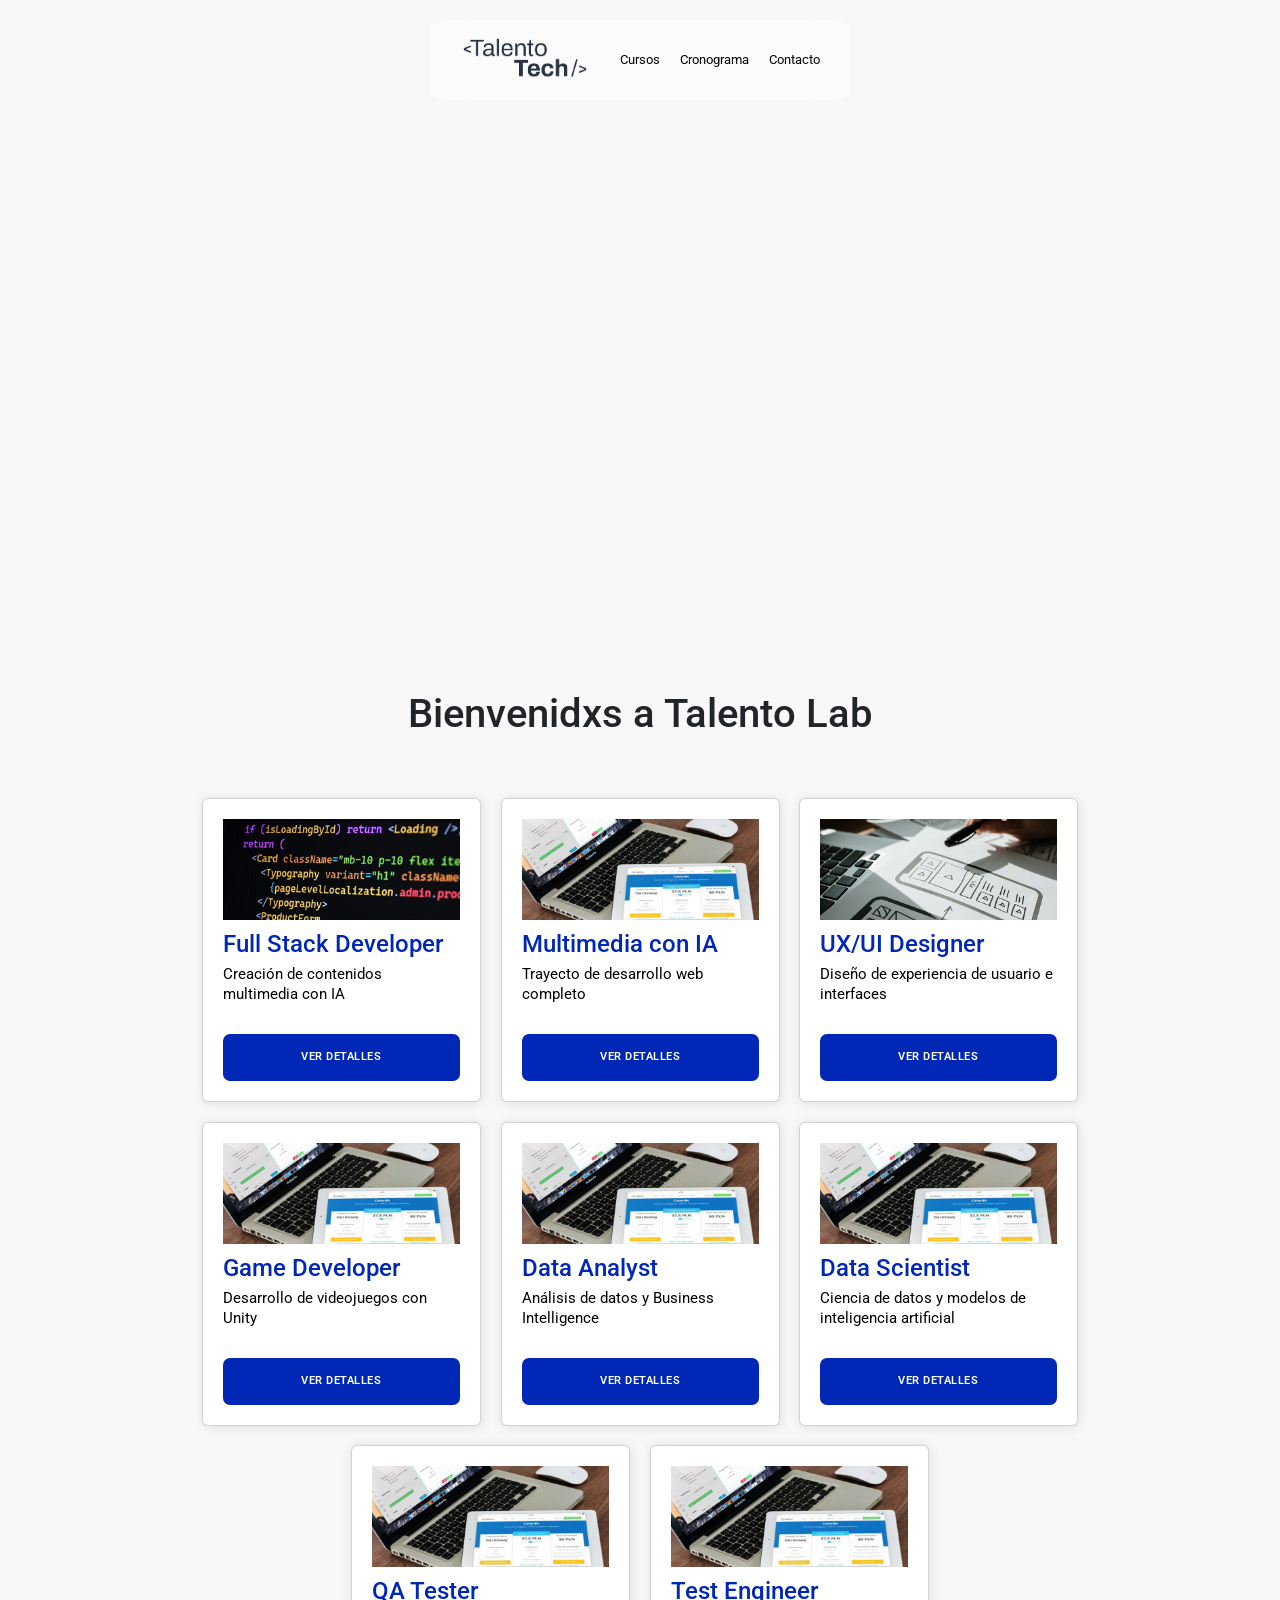
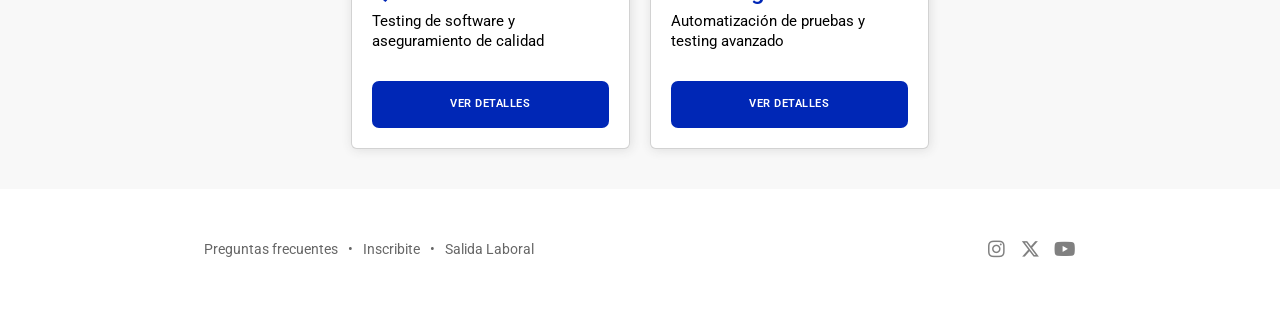
<file: index.html>
<!DOCTYPE html>
<html lang="en">
<head>
    <meta charset="UTF-8">
    <meta name="viewport" content="width=device-width, initial-scale=1.0">
    <title>Talento Tech - Homepage</title>
    
    <!-- Favicon -->
    <link rel="shortcut icon" href="favicon.ico" type="image/x-icon">
    <link rel="icon" type="image/svg+xml" href="favicon.svg">
    <link rel="apple-touch-icon" href="apple-touch-icon.png">
    
    <!-- FONTS -->
    <link rel="preconnect" href="https://fonts.googleapis.com">
    <link rel="preconnect" href="https://fonts.gstatic.com" crossorigin>
    <link rel="stylesheet" href="https://fonts.googleapis.com/css2?family=Roboto:ital,wght@0,100..900;1,100..900&display=swap">
    
    <!-- FONT AWSOME -->
    <link rel="stylesheet" type="text/css" href="css/font-awesome.css">

    <!-- Bootstrap 5 -->
    <link href="https://cdn.jsdelivr.net/npm/bootstrap@5.3.8/dist/css/bootstrap.min.css" rel="stylesheet"
    integrity="sha384-sRIl4kxILFvY47J16cr9ZwB07vP4J8+LH7qKQnuqkuIAvNWLzeN8tE5YBujZqJLB" crossorigin="anonymous">

    <link rel="stylesheet" href="https://cdn.jsdelivr.net/npm/bootstrap-icons@1.10.3/font/bootstrap-icons.css">
    
    <!-- CSS del proyecto -->
    <link rel="stylesheet" type="text/css" href="css/styles.css">
</head>

<body>
    <header class="header">
      <a href="./index.html"><img class="logo" src="images/logo.png" alt="Talento Tech" /></a>
        <button id="abrir" class="abrir-menu"><i class="bi bi-list"></i></button>
        <nav class="nav" id="nav">
            <button class="cerrar-menu" id="cerrar"><i class="bi bi-x"></i></button>
            <ul>
                <li><a href="./cursos.html">Cursos</a></li>
                <li><a href="./cronograma.html">Cronograma</a></li>
                <li><a href="./contacto.html">Contacto</a></li>
            </ul>
        </nav>
    </header>
    
    <main>
    <video width="100%" muted autoplay loop>
    <source src="videos/talento-tech-office.mp4" type="video/mp4">
    <track src="videos/subtitulos.vtt" kind="subtitles" srclang="es" label="Español">
    </video>



    <h1>Bienvenidxs a Talento Lab</h1>
        <section>
            <div class="card-container">
                <div class="card visible">
                    <img src="images/card-full-stack-developer.jpg" alt="Full Stack Developer">
                    <h4>Full Stack Developer</h4>
                    <p class="bajada">Creación de contenidos multimedia con IA</p>
                    <button onclick="window.location.href='cursos.html';" title="Ver detalles">Ver detalles</button>
                </div>
                <div class="card visible">
                    <img src="images/card-data-scientist.jpg" alt="Data Scientist">
                    <h4>Multimedia con IA</h4>
                    <p class="bajada">Trayecto de desarrollo web completo</p>
                    <button onclick="window.location.href='cursos.html';" title="Ver detalles">Ver detalles</button>
                </div>
                <div class="card visible">
                    <img src="images/card-ux-ui.jpg" alt="UX/UI Designer">
                    <h4>UX/UI Designer</h4>
                    <p class="bajada">Diseño de experiencia de usuario e interfaces</p>
                    <button onclick="window.location.href='cursos.html';" title="Ver detalles">Ver detalles</button>
                </div>
                <div class="card visible">
                    <img src="images/card-data-scientist.jpg" alt="Data Scientist">
                    <h4>Game Developer</h4>
                    <p class="bajada">Desarrollo de videojuegos con Unity</p>
                    <button onclick="window.location.href='cursos.html';" title="Ver detalles">Ver detalles</button>
                </div>
                <div class="card visible">
                    <img src="images/card-data-scientist.jpg" alt="Data Scientist">
                    <h4>Data Analyst</h4>
                    <p class="bajada">Análisis de datos y Business Intelligence</p>
                    <button onclick="window.location.href='cursos.html';" title="Ver detalles">Ver detalles</button>
                </div>
                <div class="card visible">
                    <img src="images/card-data-scientist.jpg" alt="Data Scientist">
                    <h4>Data Scientist</h4>
                    <p class="bajada">Ciencia de datos y modelos de inteligencia artificial</p>
                    <button onclick="window.location.href='cursos.html';" title="Ver detalles">Ver detalles</button>
                </div>
                <div class="card visible">
                    <img src="images/card-data-scientist.jpg" alt="Data Scientist">
                    <h4>QA Tester</h4>
                    <p class="bajada">Testing de software y aseguramiento de calidad</p>
                    <button onclick="window.location.href='cursos.html';" title="Ver detalles">Ver detalles</button>
                </div>
                <div class="card visible">
                    <img src="images/card-data-scientist.jpg" alt="Data Scientist">
                    <h4>Test Engineer</h4>
                    <p class="bajada">Automatización de pruebas y testing avanzado</p>
                    <button onclick="window.location.href='cursos.html';" title="Ver detalles">Ver detalles</button>
                </div>
                <!--
                <div class="card visible">
                    <img src="images/card-data-scientist.jpg" alt="Data Scientist">
                    <h4>IA con Python</h4>
                </div>
                <div class="card visible">
                    <img src="images/card-data-scientist.jpg" alt="Data Scientist">
                    <h4>Diseño Web</h4>
                </div>
                <div class="card visible">
                    <img src="images/card-data-scientist.jpg" alt="Data Scientist">
                    <h4>Modelado 3D</h4>
                </div>
                <div class="card visible">
                    <img src="images/card-data-scientist.jpg" alt="Data Scientist">
                    <h4>Videojuegos</h4>
                </div>
                -->
            </div>
    </section>
    </main>

    <footer>
        <div class="container">
            <div class="links">
                <ul>
                    <li><a href="" title="Preguntas frecuentes">Preguntas frecuentes</a></li>
                    <li><a href="" title="Inscribite">Inscribite</a></li>
                    <li><a href="" title="Salida Laboral">Salida Laboral</a></li>
                </ul>
            </div>
            <div class="redes">
            <i class="fa-brands fa-instagram"></i><i class="fa-brands fa-x-twitter"></i><i class="fa-brands fa-youtube"></i>
            </div>
        </div>
    </footer>

   <!-- Bootstrap JS -->
   <script src="https://cdn.jsdelivr.net/npm/bootstrap@5.3.8/dist/js/bootstrap.bundle.min.js"
      integrity="sha384-FKyoEForCGlyvwx9Hj09JcYn3nv7wiPVlz7YYwJrWVcXK/BmnVDxM+D2scQbITxI"
      crossorigin="anonymous"></script>

   <!-- Animación de Cards en scroll / menú hamburguesa en mobile -->
  <script  type="text/javascript"  src="js/script.js"></script>
    
</body>
</html>
</file>
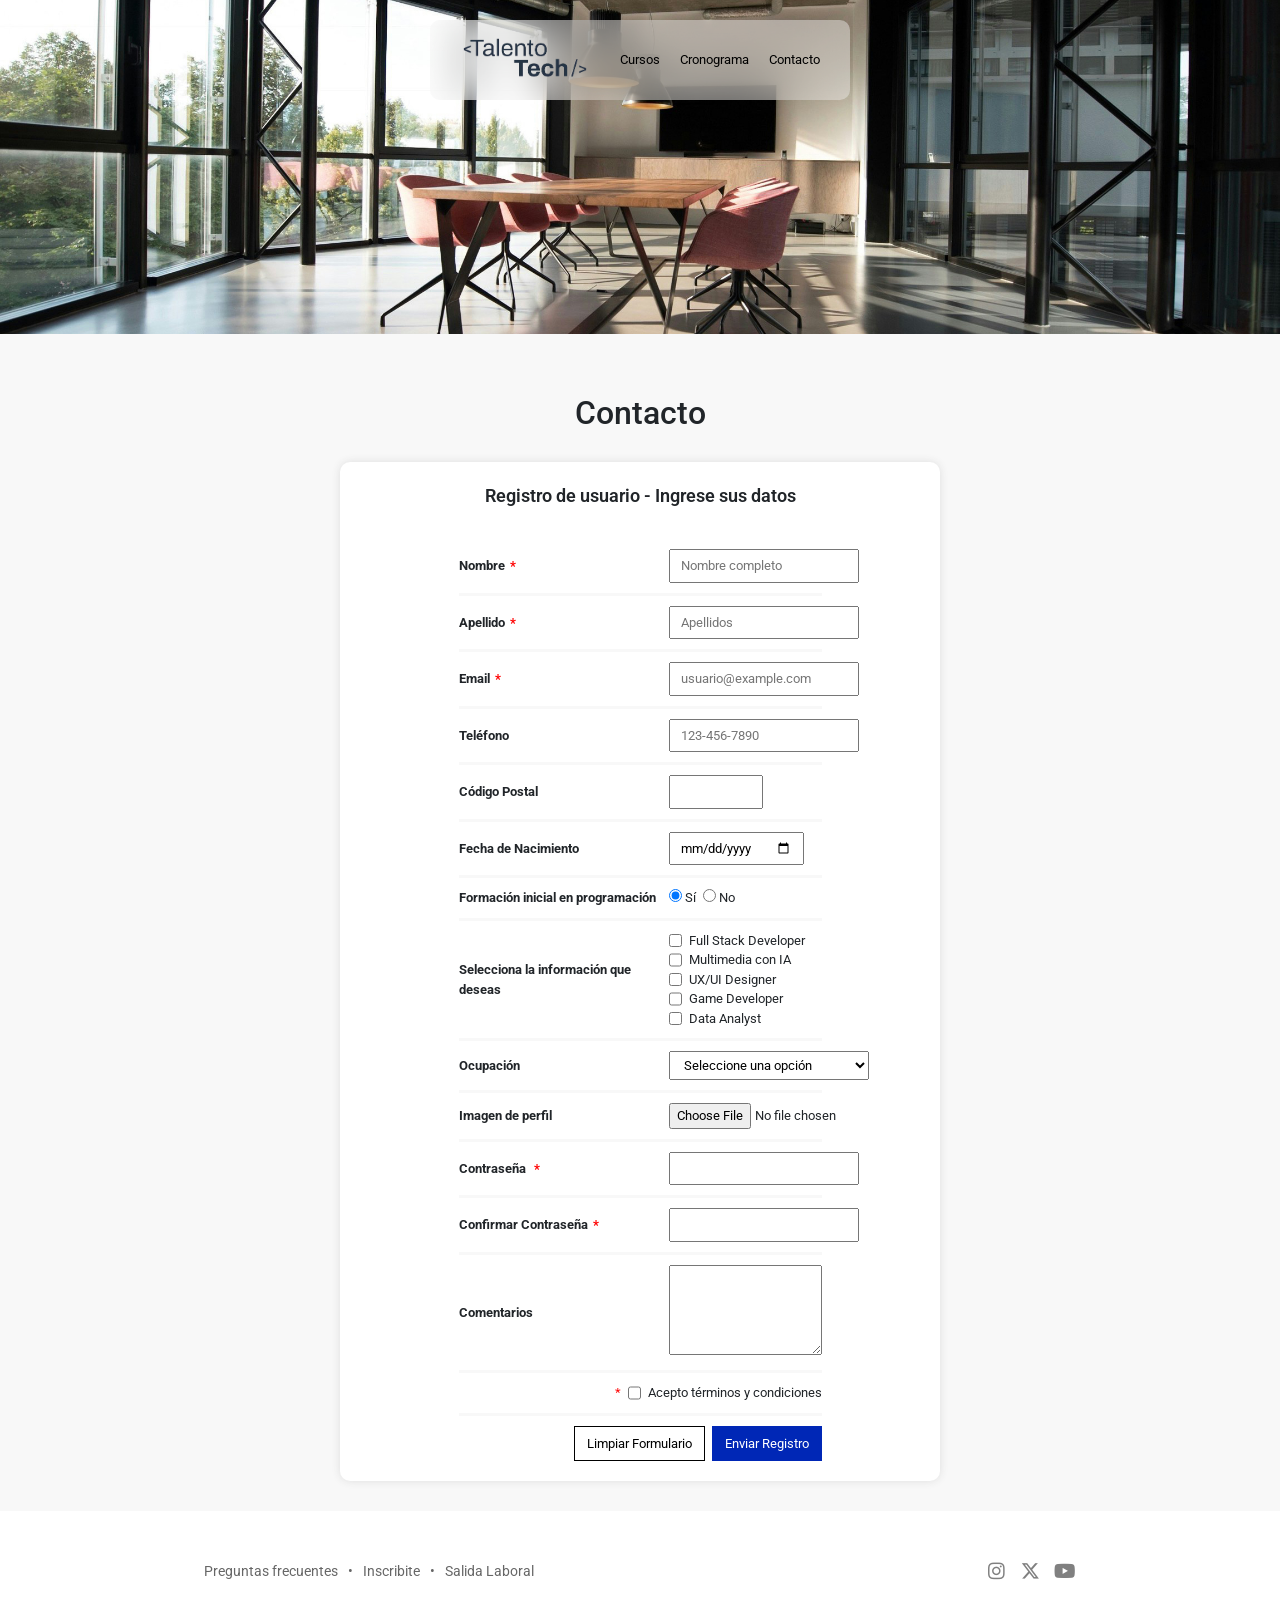
<file: contacto.html>
<!DOCTYPE html>
<html lang="en">
<head>
    <meta charset="UTF-8">
    <meta name="viewport" content="width=device-width, initial-scale=1.0">
    <title>Talento Tech - Homepage</title>
    
    <!-- Favicon -->
    <link rel="shortcut icon" href="favicon.ico" type="image/x-icon">
    <link rel="icon" type="image/svg+xml" href="favicon.svg">
    <link rel="apple-touch-icon" href="apple-touch-icon.png">
    
    <!-- FONTS -->
    <link rel="preconnect" href="https://fonts.googleapis.com">
    <link rel="preconnect" href="https://fonts.gstatic.com" crossorigin>
    <link rel="stylesheet" href="https://fonts.googleapis.com/css2?family=Roboto:ital,wght@0,100..900;1,100..900&display=swap">
    
    <!-- FONT AWSOME -->
    <link rel="stylesheet" type="text/css" href="css/font-awesome.css">

    <link rel="stylesheet" href="https://cdn.jsdelivr.net/npm/bootstrap-icons@1.10.3/font/bootstrap-icons.css">

    <!-- Bootstrap 5 -->
    <link href="https://cdn.jsdelivr.net/npm/bootstrap@5.3.8/dist/css/bootstrap.min.css" rel="stylesheet"
    integrity="sha384-sRIl4kxILFvY47J16cr9ZwB07vP4J8+LH7qKQnuqkuIAvNWLzeN8tE5YBujZqJLB" crossorigin="anonymous">

    <!-- CSS del proyecto -->
    <link rel="stylesheet" type="text/css" href="css/styles.css">
</head>

<body>
    <header class="header">
      <a href="./index.html"><img class="logo" src="images/logo.png" alt="Talento Tech" /></a>
        <button id="abrir" class="abrir-menu"><i class="bi bi-list"></i></button>
        <nav class="nav" id="nav">
            <button class="cerrar-menu" id="cerrar"><i class="bi bi-x"></i></button>
            <ul>
                <li><a href="./cursos.html">Cursos</a></li>
                <li><a href="./cronograma.html">Cronograma</a></li>
                <li><a href="./contacto.html">Contacto</a></li>
            </ul>
        </nav>
    </header>

    <main>

    <img class="foto-inicial" src="images/inicial-wide.jpg" alt="Oficinas Talento Tech">
    <h2>Contacto</h2>
        <section>
            <div class="contacto">
                
                <form action="#" method="POST">
                    <fieldset>
                        <legend>Registro de usuario - Ingrese sus datos</legend>
                        <table class="form">
                            <tr>
                                <th>
                                    <label for="nombres">Nombre</label><span class="required">*</span>
                                </th>
                                <td>
                                    <input type="text" id="nombres" name="nomb" placeholder="Nombre completo" minlength="3" maxlength="30" required>
                                </td>
                            </tr>
                            <tr>
                                <th>
                                    <label for="apellidos">Apellido</label><span class="required">*</span>
                                </th>
                                <td>
                                    <input type="text" id="apellidos" name="apell" placeholder="Apellidos" minlength="3" maxlength="30" required>
                                </td>
                            </tr>
                            <tr>
                                <th>
                                    <label for="email">Email</label><span class="required">*</span>
                                </th>
                                <td>
                                    <input type="email" id="email" name="email" placeholder="usuario@example.com" title="Formato de correo inválido" required>
                                </td>
                            </tr>
                            <tr>
                                <th>
                                    <label for="telefono">Teléfono</label>
                                </th>
                                <td>
                                    <input type="tel" id="telefono" name="tel" placeholder="123-456-7890" pattern="[0-9]{3}-[0-9]{3}-[0-9]{4}" title="Formato requerido: 123-456-7890">
                                </td>
                            </tr>
                            <tr>
                                <th>
                                    <label for="postal">Código Postal</label>
                                </th>
                                <td>
                                    <input type="number" id="postal" name="postal" min="1000" max="99999">
                                </td>
                            </tr>
                            <tr>
                                <th>
                                    <label for="nacimiento">Fecha de Nacimiento</label>
                                </th>
                                <td>
                                    <input type="date" id="nacimiento" name="nacimiento">
                                </td>
                            </tr>
                            <tr>
                                <th>
                                    <label>Formación inicial en programación</label>
                                </th>
                                <td class="flex">
                                    <label for="opcion1_radio">
                                        <input type="radio" name="formacion" id="opcion1_radio" value="si" checked> Sí
                                    </label>
                                    <label for="opcion2_radio">
                                        <input type="radio" name="formacion" id="opcion2_radio" value="no"> No
                                    </label>
                                </td>
                            </tr>
                            <tr>
                                <th>
                                    <label>Selecciona la información que deseas</label>
                                </th>
                                <td>
                                    <div class="flex">
                                        <input type="checkbox" id="check_full_stack" name="info[]" value="Full Stack Developer">
                                        <label for="check_deportes">Full Stack Developer</label>
                                    </div>

                                    <div class="flex">
                                        <input type="checkbox" id="check_multimedia_ia" name="info[]" value="Multimedia con IA">
                                        <label for="check_cocina">Multimedia con IA</label>
                                    </div>

                                    <div class="flex">
                                        <input type="checkbox" id="check_ux_iu" name="info[]" value="UX/UI Designer">
                                        <label for="check_info">UX/UI Designer</label>
                                    </div>

                                    <div class="flex">
                                        <input type="checkbox" id="check_game_developer" name="info[]" value="Game Developer">
                                        <label for="check_info">Game Developer</label>
                                    </div>

                                    <div class="flex">
                                        <input type="checkbox" id="check_data_analyst" name="info[]" value="Data Analyst">
                                        <label for="check_info">Data Analyst</label>
                                    </div>

                                </td>
                            </tr>
                            <tr>
                                <th>
                                    <label for="ocupacion">Ocupación</label>
                                </th>
                                <td>
                                    <select name="ocupa" id="ocupacion">
                                        <option value="" disabled selected>Seleccione una opción</option>
                                        <optgroup label="Estudia">
                                            <option value="est_abogado">Estudiante de Informática</option>
                                            <option value="est_ingeniero">Estudiante de Ingeniería</option>
                                        </optgroup>
                                        <optgroup label="Trabaja">
                                            <option value="abogado">Informático</option>
                                            <option value="ingeniero">Ingeniero</option>
                                        </optgroup>
                                    </select>
                                </td>
                            </tr>
                            <tr>
                                <th>
                                    <label for="imagen">Imagen de perfil</label>
                                </th>
                                <td>
                                    <input type="file" accept="image/*" id="imagen" name="imagen">
                                </td>
                            </tr>
                            <tr>
                                <th>
                                    <label for="pass">Contraseña</label> <span class="required">*</span>
                                </th>
                                <td>                   
                                    <input type="password" id="pass" name="pass" minlength="8" required> 
                                </td>
                            </tr>
                            <tr>
                                <th>
                                    <label for="pass_confirm">Confirmar Contraseña</label><span class="required">*</span>
                                </th>
                                <td>
                                    <input type="password" id="pass_confirm" name="pass_confirm" minlength="8" required>
                                </td>
                            </tr>
                            <tr>
                                <th>
                                    <label for="descripcion">Comentarios</label>
                                </th>
                                <td>
                                    <textarea name="descripcion" id="descripcion" style="width: 100%;" rows="4"></textarea>
                                </td>
                            </tr>
                            <tr>
                                <td class="legal flex"><span class="required">*</span>
                                    <input type="checkbox" name="terminos" id="terminos" required>
                                    <label for="terminos">Acepto términos y condiciones</label>
                                </td>
                            </tr>
                            <tr>
                                <td class="actions flex">
                                    <button type="reset">Limpiar Formulario</button>
                                    <button type="submit">Enviar Registro</button>
                                </td>
                            </tr>
                        </table>
                    </fieldset>
                </form>

            </div>
    </section>
    </main>

    <footer>
        <div class="container">
            <div class="links">
                <ul>
                    <li><a href="" title="Preguntas frecuentes">Preguntas frecuentes</a></li>
                    <li><a href="" title="Inscribite">Inscribite</a></li>
                    <li><a href="" title="Salida Laboral">Salida Laboral</a></li>
                </ul>
            </div>
            <div class="redes">
            <i class="fa-brands fa-instagram"></i><i class="fa-brands fa-x-twitter"></i><i class="fa-brands fa-youtube"></i>
            </div>
        </div>
    </footer>
    
</body>
 
  <script  type="text/javascript"  src="js/script.js"></script>
</html>
</file>
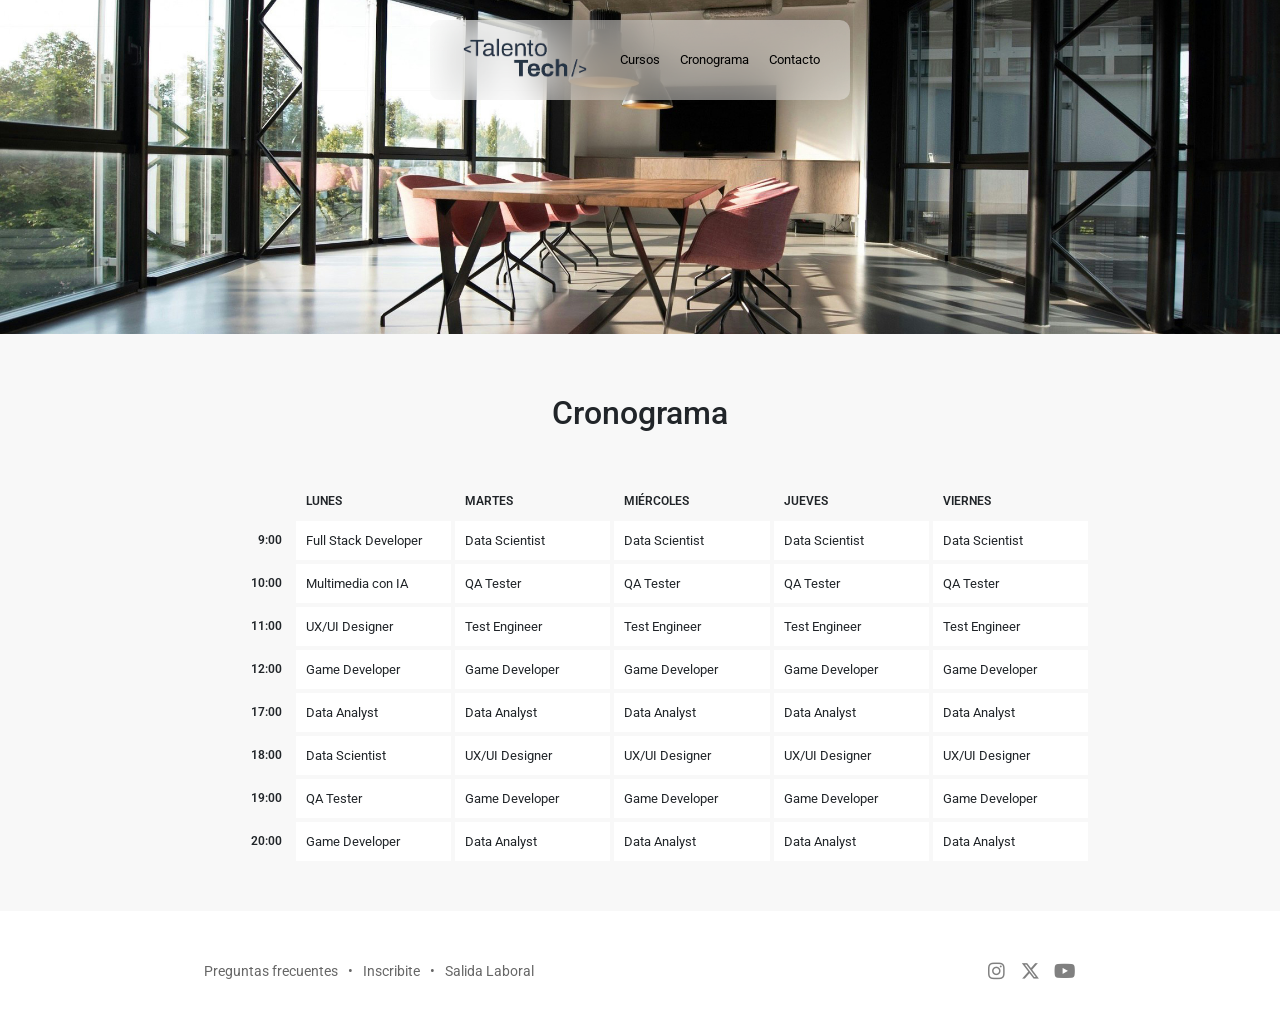
<file: cronograma.html>
<!DOCTYPE html>
<html lang="en">
<head>
    <meta charset="UTF-8">
    <meta name="viewport" content="width=device-width, initial-scale=1.0">
    <title>Talento Tech - Homepage</title>
    
    <!-- Favicon -->
    <link rel="shortcut icon" href="favicon.ico" type="image/x-icon">
    <link rel="icon" type="image/svg+xml" href="favicon.svg">
    <link rel="apple-touch-icon" href="apple-touch-icon.png">
    
    <!-- FONTS -->
    <link rel="preconnect" href="https://fonts.googleapis.com">
    <link rel="preconnect" href="https://fonts.gstatic.com" crossorigin>
    <link rel="stylesheet" href="https://fonts.googleapis.com/css2?family=Roboto:ital,wght@0,100..900;1,100..900&display=swap">
    
    <!-- FONT AWSOME -->
    <link rel="stylesheet" type="text/css" href="css/font-awesome.css">

    <!-- Bootstrap 5 -->
    <link href="https://cdn.jsdelivr.net/npm/bootstrap@5.3.8/dist/css/bootstrap.min.css" rel="stylesheet"
    integrity="sha384-sRIl4kxILFvY47J16cr9ZwB07vP4J8+LH7qKQnuqkuIAvNWLzeN8tE5YBujZqJLB" crossorigin="anonymous">

    <link rel="stylesheet" href="https://cdn.jsdelivr.net/npm/bootstrap-icons@1.10.3/font/bootstrap-icons.css">

    <!-- CSS del proyecto -->
    <link rel="stylesheet" type="text/css" href="css/styles.css">
</head>

<body>
    <header class="header">
      <a href="./index.html"><img class="logo" src="images/logo.png" alt="Talento Tech" /></a>
        <button id="abrir" class="abrir-menu"><i class="bi bi-list"></i></button>
        <nav class="nav" id="nav">
            <button class="cerrar-menu" id="cerrar"><i class="bi bi-x"></i></button>
            <ul>
                <li><a href="./cursos.html">Cursos</a></li>
                <li><a href="./cronograma.html">Cronograma</a></li>
                <li><a href="./contacto.html">Contacto</a></li>
            </ul>
        </nav>
    </header>
    
    <main>

    <img class="foto-inicial" src="images/inicial-wide.jpg" alt="Oficinas Talento Tech">
    <h2>Cronograma</h2>
        <section>
            <div class="cronograma">
                <div class="semana">
                    <div></div>
                    <div class="th">Lunes</div>
                    <div class="th">Martes</div>
                    <div class="th">Miércoles</div>
                    <div class="th">Jueves</div>
                    <div class="th">viernes</div>
                </div>

                <div class="contenido">

                    <div class="horario">
                        <div class="th">9:00</div>
                        <div class="th">10:00</div>
                        <div class="th">11:00</div>
                        <div class="th">12:00</div>
                        <div class="th">17:00</div>
                        <div class="th">18:00</div>
                        <div class="th">19:00</div>
                        <div class="th">20:00</div>
                    </div>

                    <div class="curso">
                        <div class="td">Full Stack Developer</div>
                        <div class="td">Multimedia con IA</div>
                        <div class="td">UX/UI Designer</div>
                        <div class="td">Game Developer</div>
                        <div class="td">Data Analyst</div>
                        <div class="td">Data Scientist</div>
                        <div class="td">QA Tester</div>
                        <div class="td">Game Developer</div>
                    </div>

                    <div class="curso">
                        <div class="td">Data Scientist</div>
                        <div class="td">QA Tester</div>
                        <div class="td">Test Engineer</div>
                        <div class="td">Game Developer</div>
                        <div class="td">Data Analyst</div>
                        <div class="td">UX/UI Designer</div>
                        <div class="td">Game Developer</div>
                        <div class="td">Data Analyst</div>
                    </div>

                    <div class="curso">
                        <div class="td">Data Scientist</div>
                        <div class="td">QA Tester</div>
                        <div class="td">Test Engineer</div>
                        <div class="td">Game Developer</div>
                        <div class="td">Data Analyst</div>
                        <div class="td">UX/UI Designer</div>
                        <div class="td">Game Developer</div>
                        <div class="td">Data Analyst</div>
                    </div>

                    <div class="curso">
                        <div class="td">Data Scientist</div>
                        <div class="td">QA Tester</div>
                        <div class="td">Test Engineer</div>
                        <div class="td">Game Developer</div>
                        <div class="td">Data Analyst</div>
                        <div class="td">UX/UI Designer</div>
                        <div class="td">Game Developer</div>
                        <div class="td">Data Analyst</div>
                    </div>

                    <div class="curso">
                        <div class="td">Data Scientist</div>
                        <div class="td">QA Tester</div>
                        <div class="td">Test Engineer</div>
                        <div class="td">Game Developer</div>
                        <div class="td">Data Analyst</div>
                        <div class="td">UX/UI Designer</div>
                        <div class="td">Game Developer</div>
                        <div class="td">Data Analyst</div>
                    </div>

                </div>
            </div>
    </section>
    </main>

    <footer>
        <div class="container">
            <div class="links">
                <ul>
                    <li><a href="" title="Preguntas frecuentes">Preguntas frecuentes</a></li>
                    <li><a href="" title="Inscribite">Inscribite</a></li>
                    <li><a href="" title="Salida Laboral">Salida Laboral</a></li>
                </ul>
            </div>
            <div class="redes">
            <i class="fa-brands fa-instagram"></i><i class="fa-brands fa-x-twitter"></i><i class="fa-brands fa-youtube"></i>
            </div>
        </div>
    </footer>
    
</body>
 
  <script  type="text/javascript"  src="js/script.js"></script>
</html>
</file>
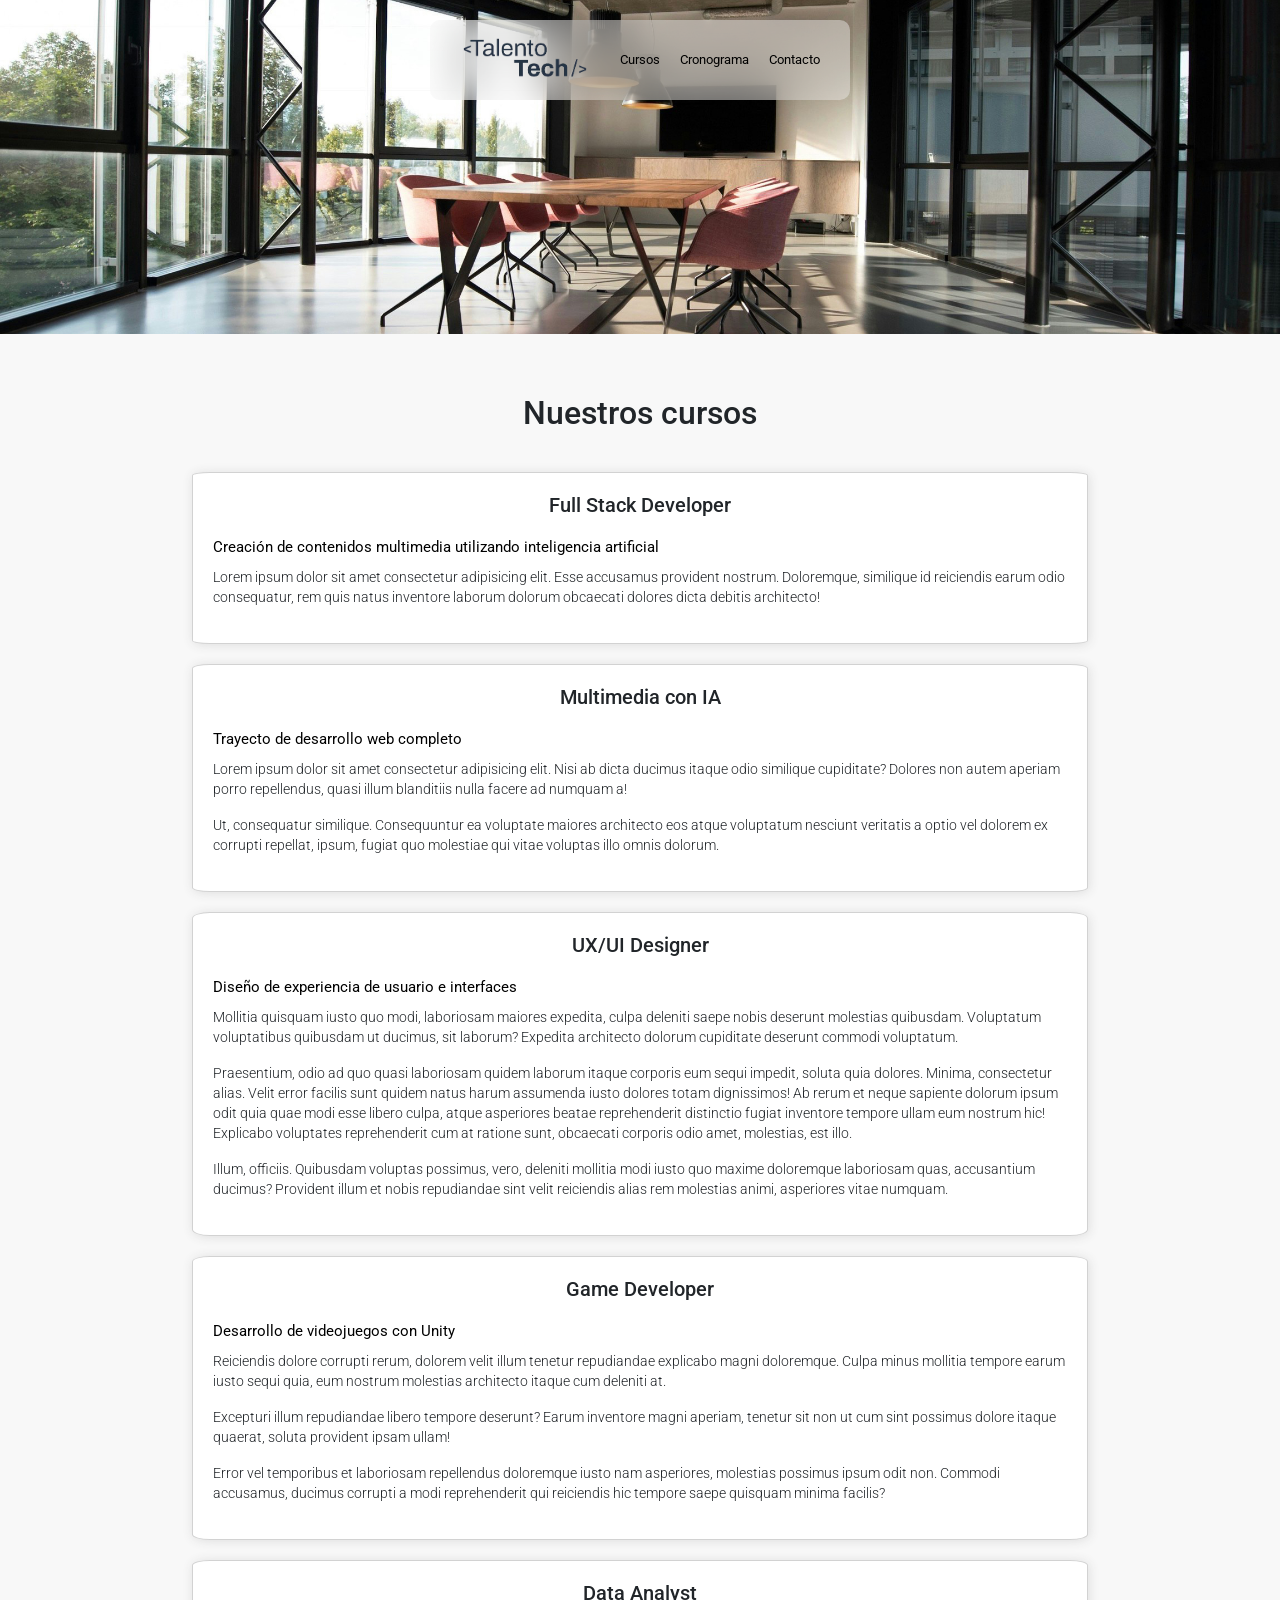
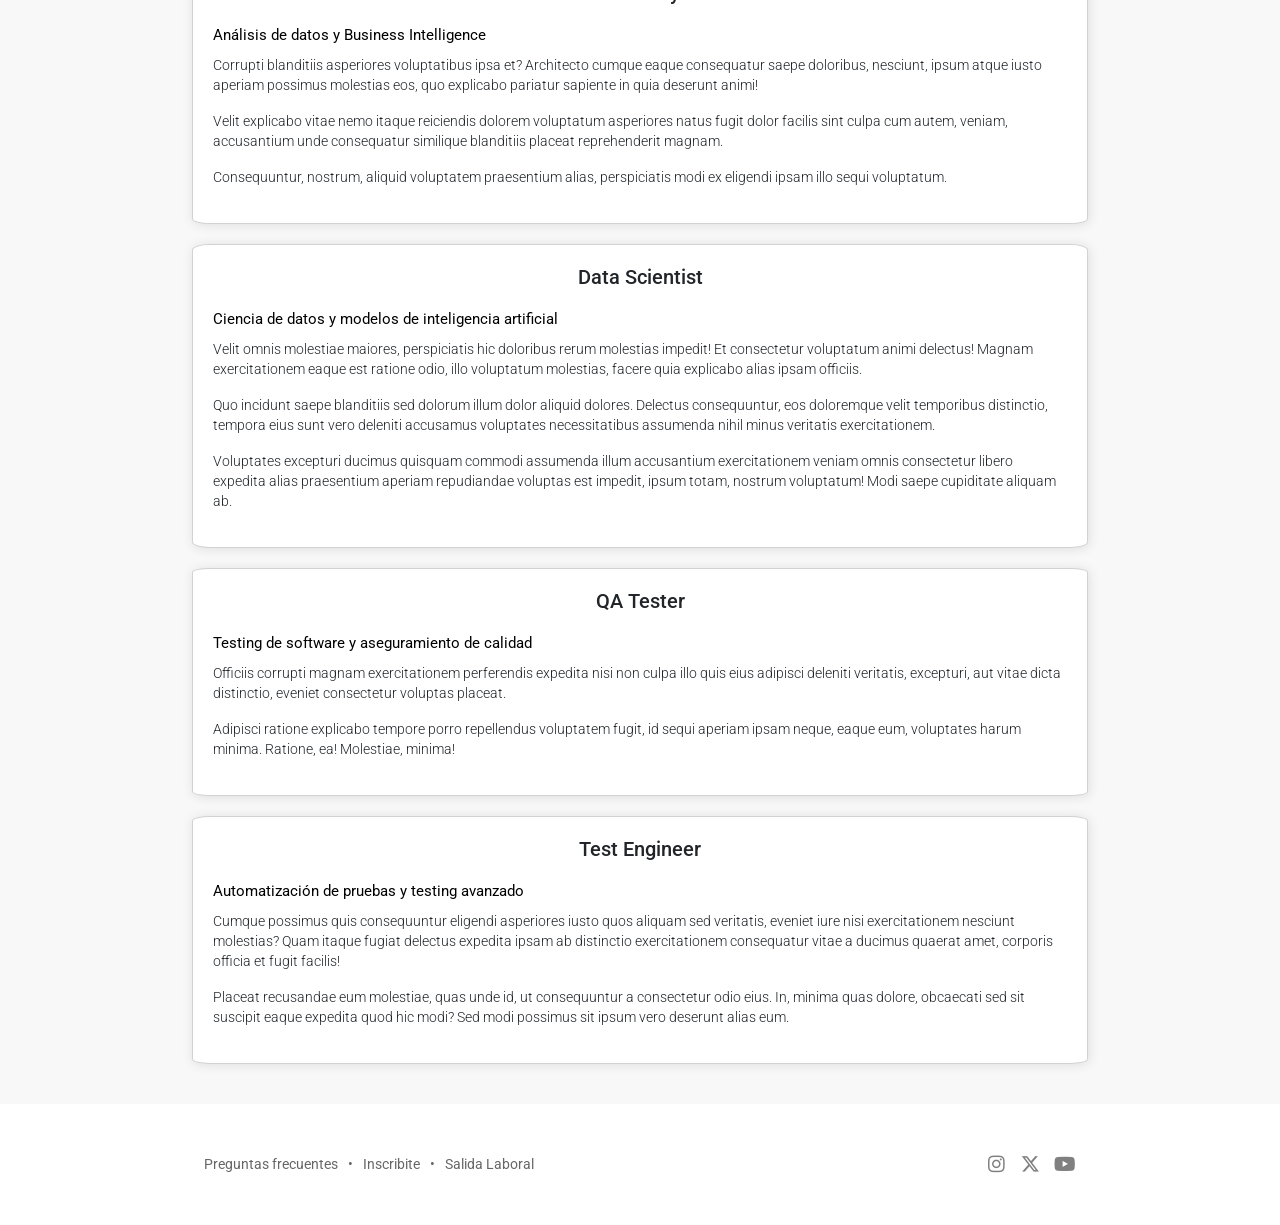
<file: cursos.html>
<!DOCTYPE html>
<html lang="en">
<head>
    <meta charset="UTF-8">
    <meta name="viewport" content="width=device-width, initial-scale=1.0">
    <title>Talento Tech - Homepage</title>
    
    <!-- Favicon -->
    <link rel="shortcut icon" href="favicon.ico" type="image/x-icon">
    <link rel="icon" type="image/svg+xml" href="favicon.svg">
    <link rel="apple-touch-icon" href="apple-touch-icon.png">
    
    <!-- FONTS -->
    <link rel="preconnect" href="https://fonts.googleapis.com">
    <link rel="preconnect" href="https://fonts.gstatic.com" crossorigin>
    <link rel="stylesheet" href="https://fonts.googleapis.com/css2?family=Roboto:ital,wght@0,100..900;1,100..900&display=swap">
    
    <!-- FONT AWSOME -->
    <link rel="stylesheet" type="text/css" href="css/font-awesome.css">

    <!-- Bootstrap 5 -->
    <link href="https://cdn.jsdelivr.net/npm/bootstrap@5.3.8/dist/css/bootstrap.min.css" rel="stylesheet"
    integrity="sha384-sRIl4kxILFvY47J16cr9ZwB07vP4J8+LH7qKQnuqkuIAvNWLzeN8tE5YBujZqJLB" crossorigin="anonymous">

    <link rel="stylesheet" href="https://cdn.jsdelivr.net/npm/bootstrap-icons@1.10.3/font/bootstrap-icons.css">

    <!-- CSS del proyecto -->
    <link rel="stylesheet" type="text/css" href="css/styles.css">
</head>

<body>
    <header class="header">
      <a href="./index.html"><img class="logo" src="images/logo.png" alt="Talento Tech" /></a>
        <button id="abrir" class="abrir-menu"><i class="bi bi-list"></i></button>
        <nav class="nav" id="nav">
            <button class="cerrar-menu" id="cerrar"><i class="bi bi-x"></i></button>
            <ul>
                <li><a href="./cursos.html">Cursos</a></li>
                <li><a href="./cronograma.html">Cronograma</a></li>
                <li><a href="./contacto.html">Contacto</a></li>
            </ul>
        </nav>
    </header>
    
    <main>

    <img class="foto-inicial" src="images/inicial-wide.jpg" alt="Oficinas Talento Tech">
    <h2>Nuestros cursos</h2>
        <section>
            <div class="card-container cursos">
                <article class="card visible">
                    <h3>Full Stack Developer</h3>
                    <p class="bajada">Creación de contenidos multimedia utilizando inteligencia artificial</p>
                    <p>Lorem ipsum dolor sit amet consectetur adipisicing elit. Esse accusamus provident nostrum. Doloremque, similique id reiciendis earum odio consequatur, rem quis natus inventore laborum dolorum obcaecati dolores dicta debitis architecto!</p>
                </article>
                <article class="card visible">
                    <h3>Multimedia con IA</h3>
                    <p class="bajada">Trayecto de desarrollo web completo</p>
                    <p>Lorem ipsum dolor sit amet consectetur adipisicing elit. Nisi ab dicta ducimus itaque odio similique cupiditate? Dolores non autem aperiam porro repellendus, quasi illum blanditiis nulla facere ad numquam a!</p>
                    <p>Ut, consequatur similique. Consequuntur ea voluptate maiores architecto eos atque voluptatum nesciunt veritatis a optio vel dolorem ex corrupti repellat, ipsum, fugiat quo molestiae qui vitae voluptas illo omnis dolorum.</p>
                </article>
                <article class="card visible">
                    <h3>UX/UI Designer</h3>
                    <p class="bajada">Diseño de experiencia de usuario e interfaces</p>
                    <p>Mollitia quisquam iusto quo modi, laboriosam maiores expedita, culpa deleniti saepe nobis deserunt molestias quibusdam. Voluptatum voluptatibus quibusdam ut ducimus, sit laborum? Expedita architecto dolorum cupiditate deserunt commodi voluptatum. </p>
                    <p>Praesentium, odio ad quo quasi laboriosam quidem laborum itaque corporis eum sequi impedit, soluta quia dolores. Minima, consectetur alias. Velit error facilis sunt quidem natus harum assumenda iusto dolores totam dignissimos! Ab rerum et neque sapiente dolorum ipsum odit quia quae modi esse libero culpa, atque asperiores beatae reprehenderit distinctio fugiat inventore tempore ullam eum nostrum hic! Explicabo voluptates reprehenderit cum at ratione sunt, obcaecati corporis odio amet, molestias, est illo.</p>
                    <p>Illum, officiis. Quibusdam voluptas possimus, vero, deleniti mollitia modi iusto quo maxime doloremque laboriosam quas, accusantium ducimus? Provident illum et nobis repudiandae sint velit reiciendis alias rem molestias animi, asperiores vitae numquam. </p>
                </article>
                <article class="card visible">
                    <h3>Game Developer</h3>
                    <p class="bajada">Desarrollo de videojuegos con Unity</p>
                    <p>Reiciendis dolore corrupti rerum, dolorem velit illum tenetur repudiandae explicabo magni doloremque. Culpa minus mollitia tempore earum iusto sequi quia, eum nostrum molestias architecto itaque cum deleniti at.</p>
                    <p>Excepturi illum repudiandae libero tempore deserunt? Earum inventore magni aperiam, tenetur sit non ut cum sint possimus dolore itaque quaerat, soluta provident ipsam ullam! </p>
                    <p>Error vel temporibus et laboriosam repellendus doloremque iusto nam asperiores, molestias possimus ipsum odit non. Commodi accusamus, ducimus corrupti a modi reprehenderit qui reiciendis hic tempore saepe quisquam minima facilis? </p>
                </article>
                <article class="card visible">
                    <h3>Data Analyst</h3>
                    <p class="bajada">Análisis de datos y Business Intelligence</p>
                    <p>Corrupti blanditiis asperiores voluptatibus ipsa et? Architecto cumque eaque consequatur saepe doloribus, nesciunt, ipsum atque iusto aperiam possimus molestias eos, quo explicabo pariatur sapiente in quia deserunt animi!</p>
                    <p>Velit explicabo vitae nemo itaque reiciendis dolorem voluptatum asperiores natus fugit dolor facilis sint culpa cum autem, veniam, accusantium unde consequatur similique blanditiis placeat reprehenderit magnam.</p>
                    <p>Consequuntur, nostrum, aliquid voluptatem praesentium alias, perspiciatis modi ex eligendi ipsam illo sequi voluptatum.</p>
                </article>
                <article class="card visible">
                    <h3>Data Scientist</h3>
                    <p class="bajada">Ciencia de datos y modelos de inteligencia artificial</p>
                    <p>Velit omnis molestiae maiores, perspiciatis hic doloribus rerum molestias impedit! Et consectetur voluptatum animi delectus! Magnam exercitationem eaque est ratione odio, illo voluptatum molestias, facere quia explicabo alias ipsam officiis.</p>
                    <p>Quo incidunt saepe blanditiis sed dolorum illum dolor aliquid dolores. Delectus consequuntur, eos doloremque velit temporibus distinctio, tempora eius sunt vero deleniti accusamus voluptates necessitatibus assumenda nihil minus veritatis exercitationem.</p>
                    <p>Voluptates excepturi ducimus quisquam commodi assumenda illum accusantium exercitationem veniam omnis consectetur libero expedita alias praesentium aperiam repudiandae voluptas est impedit, ipsum totam, nostrum voluptatum! Modi saepe cupiditate aliquam ab.</p>
                </article>
                <article class="card visible">
                    <h3>QA Tester</h3>
                    <p class="bajada">Testing de software y aseguramiento de calidad</p>
                    <p>Officiis corrupti magnam exercitationem perferendis expedita nisi non culpa illo quis eius adipisci deleniti veritatis, excepturi, aut vitae dicta distinctio, eveniet consectetur voluptas placeat.</p>
                    <p>Adipisci ratione explicabo tempore porro repellendus voluptatem fugit, id sequi aperiam ipsam neque, eaque eum, voluptates harum minima. Ratione, ea! Molestiae, minima!</p>
                </article>
                <article class="card visible">
                    <h3>Test Engineer</h3>
                    <p class="bajada">Automatización de pruebas y testing avanzado</p>
                    <p>Cumque possimus quis consequuntur eligendi asperiores iusto quos aliquam sed veritatis, eveniet iure nisi exercitationem nesciunt molestias? Quam itaque fugiat delectus expedita ipsam ab distinctio exercitationem consequatur vitae a ducimus quaerat amet, corporis officia et fugit facilis!</p>
                    <p>Placeat recusandae eum molestiae, quas unde id, ut consequuntur a consectetur odio eius. In, minima quas dolore, obcaecati sed sit suscipit eaque expedita quod hic modi? Sed modi possimus sit ipsum vero deserunt alias eum. </p>
                </article>
            </div>
    </section>
    </main>

    <footer>
        <div class="container">
            <div class="links">
                <ul>
                    <li><a href="" title="Preguntas frecuentes">Preguntas frecuentes</a></li>
                    <li><a href="" title="Inscribite">Inscribite</a></li>
                    <li><a href="" title="Salida Laboral">Salida Laboral</a></li>
                </ul>
            </div>
            <div class="redes">
            <i class="fa-brands fa-instagram"></i><i class="fa-brands fa-x-twitter"></i><i class="fa-brands fa-youtube"></i>
            </div>
        </div>
    </footer>
    
</body>
 
  <script  type="text/javascript"  src="js/script.js"></script>
</html>
</file>
<file: css/styles.css>
/* reset */
*{margin:0;padding:0;box-sizing: border-box;}
ul{
  padding:0;
  li{list-style: none;}
}

body{
  background:#f8f8f8; font-family: "Roboto", sans-serif;
  font-optical-sizing: auto;
  font-weight:400;
  font-style: normal;
  font-size:13px
}

.header {
  position: fixed;
  top: 20px;
  left: 50%;
  transform: translateX(-50%) translateY(0);
  opacity: 1;
  z-index: 1000;
  display: flex;
  align-items: center;
  width: fit-content;
  height: 80px;
  padding: 0 30px;
  border-radius: 10px;
  box-sizing: border-box;
  background: rgba(255, 255, 255, 0.4);
  backdrop-filter: blur(24px);

  transition: 
    transform 0.4s cubic-bezier(0.22, 1, 0.36, 1),
    opacity 0.3s ease,
    backdrop-filter 0.3s ease,
    background 0.3s ease;

  .logo{width:130px;margin:10px 30px 10px 0;display:inline-block}

  .abrir-menu,
  .cerrar-menu {
      display: none;
  }

  nav{color:#000;
    ul{
      display: flex;
      gap:20px;
      height:60px;
      line-height:60px;
      justify-content: center;
      margin:0;
      li{
        list-style: none;display:flex;align-items: center;
        a{color:#000;text-decoration: none;
          line-height: 25px;
          display: inline-block;
          &:after{
            content:"";
            display: block;
            height:1px;
            width:0;
            background:#000;
            transition: all ease-in-out 0.25s;
          }
          &:hover{
          &:after{
            width:100%;
          }
        }
      }
      }
    }
  }

}

/* desaparece cuando empieza scroll */
.header.hide {
  transform: translateX(-50%) translateY(-20px);
  opacity: 0;
}

/* reaparece fijo con blur */
.header.scrolled {
  transform: translateX(-50%) translateY(0);
  opacity: 1;
  box-shadow:0 10px 15px -3px rgba(0,0,0,.1),0 4px 6px -4px rgba(0,0,0,.1)

}



/* elementos de formulario */
input, textarea, select{padding:5px 10px;
  &[type="file"]{padding:0}
}
form{
  background:#fff;
  width:fit-content;
  min-width: 600px;
  border-radius:10px;
  box-shadow: 0 0 8px #dedede;
  padding:20px;
  margin:0 auto;
  legend{
    margin-bottom:30px;
    font-size:18px;
    font-weight: 600;
    text-align: center;
  }
  table{
    margin: auto;
    tr{
      display: flex;
      gap:10px;
      align-items: center;
      padding:10px 0;
      border-bottom:3px solid #f8f8f8;
      &:last-child{
        border:none;padding-bottom: 0;
      }
      th{flex:0 0 200px;}
      .required{color:red;margin-left:5px}
      .actions{
        justify-content: flex-end;
      }
      .legal{
        justify-content: flex-end;
      }
      .flex{
        display:flex;
        gap:7px;
        width:100%;
      }
    }
  }
}
button{
  border:1px solid #000;
  background:#fff;
  padding:7px 12px;
  &[type="submit"]{
    color:#fff;
    border-color:#0027b6;
    background:#0027b6}
}

section{width: 70%;margin: 30px auto;}
.card-container{
  margin: 30px auto;display:flex;flex-wrap: wrap;justify-content:center;
  .card {
    opacity: 0;
    transform: translateY(16px); /* movimiento sutil */
    transition:
    transform 0.5s cubic-bezier(0.22, 1, 0.36, 1),
    opacity 0.4s ease;
    will-change: opacity, transform;
    min-height: 150px;
    background: #fff;
    border-radius:2%;
    padding: 20px;
    flex:0 0 calc(33.3333333% - 20px);
    margin:10px;
    box-sizing: border-box;
    box-shadow: 1px 1px 11px #dddddd;
        transition: all ease-in-out 0.25s;
      &:hover{
        translate: 0 -3px;
        transition: all ease-in-out 0.25s;
      }
      img{width: 100%;margin-bottom:10px}
      h4{color:#0027b6;margin-bottom:5px}
      p{
        font-weight: 300;font-size:14px;line-height:20px;line-clamp: 3;-webkit-line-clamp: 3;
        &.bajada{font-size:15px;font-weight:400;color:#000;margin-bottom: 10px;;}
      }
      button{
        color:#fff;
        background: #0027b6; 
        text-transform:uppercase;
        font-size: 11px;
        font-weight: 600;
        letter-spacing: 0.5px;
        padding:15px 20px;
        margin:20px 0 0;
        border:none;
        border-radius:7px;
        cursor: pointer;
        transition: all ease-in-out 0.25s;
        &:hover{
          background:#001d86;
          transition: all ease-in-out 0.25s;
        }
      }
  }
  &.cursos{
    .card{flex:0 0 100%}
  }
}

.card.visible {
  opacity: 1;
  transform: translateY(0);
}
.foto-inicial{width:100%;display:block;margin-bottom: 60px;}
video{margin-bottom:50px;display:block}

.cronograma{
  line-height: 25px;
  margin:50px 0;
  .curso{
    .td{background:#fff;}
  }
  .semana, .horario, .curso, .contenido{
    display:grid;
    font-size:13px;
    padding:0;
    gap:4px;
     .td, .th{
      padding:7px 10px;
      
    }
  }
  .semana, .contenido{
    grid-template-columns:100px repeat(5, 1fr);
  }
  .horario{
    flex:0 0 100px;
    text-align: right;
    .th{background:none}    
  }
  .th{
    font-weight: 600;
    text-transform: uppercase;
    font-size: 12px;
  }
}

h1{text-align: center;margin:50px auto; font-weight: 500;}
h2{text-align: center;margin:20px auto; font-weight: 500;}
h3{text-align: left;margin:0 auto 20px; font-weight: 500; font-size:20px}
h4{font-weight: 500;}

footer{
  background: #fff;
  padding:50px 0;
  .container{
    margin:0 auto;
    width:70%;
    display: flex;
    justify-content: space-between;
    .redes{display: flex;gap:10px;}
    ul{
      display: flex;
      flex-direction: row;
      margin:0;
      li{
        a{
          text-decoration:none;
          color:#666;
          font-size:14px;
          line-height: 20px;
          &:after{
            content:"•";margin:0 10px;
          }
        }
        &:last-child{
          a{
          &:after{content:none}
          }
        }
      }
    }
    .redes{
      .fa-brands{
        font-size:19px;
        &:before{color:gray}
      }
    }
  }
}



@media (max-width:1200px){
  section{width: 90%;}

  .card-container{
    .card {
      flex:0 0 calc(50% - 20px)
    }
  }

}


/* moblie */
@media (max-width:767px){

  .header{
    top:10px;width:95%;height:100px;
    justify-content: space-between;
    flex-direction: row-reverse;
    transform:none;
    padding:0 20px;
    left:2.5%;
    &.scrolled, &.hide{transform: none;opacity:1}

    .logo{margin-right: 0;}

    .abrir-menu,
    .cerrar-menu {
    display: block;
    border: 0;
    font-size: 1.25rem;
    background-color: transparent;
    cursor: pointer;
    padding:0
    }

    .abrir-menu {
    color: #1c1c1c;
    }

    .cerrar-menu {
    color: #ececec;
    }

    .nav {
      opacity: 0;
      visibility: hidden;
      display: flex;
      flex-direction: column;
      align-items: start;
      gap: 1rem;
      position: absolute;
      width:100%;
      height:calc(100vh - 20px);
      border-radius: 10px;
      top: 0;
      right: 0;
      bottom: 0;
      background-color: #1c1c1c;
      padding: 2rem;
      box-shadow: 0 0 0 100vmax rgba(0, 0, 0, .5);
      transition: all ease-in-out 0.25s;
      &.visible {
        opacity: 1;
        visibility: visible;
        transition: all ease-in-out 0.25s;
      }

      ul{
      flex-direction: column;
      align-items: start;
      height:unset;
        li a {
        color: #ecececec;
        }
      }
    }
  }

  section{width: 95%;}
  .card-container{
    .card{flex:0 0 100%;margin: 10px 0}
  }

  .cronograma{
    overflow:auto;
    .th, .td{min-width: 100px;}
  }

  form{
    width:95%;
    table, td{
      width:100%;
      tr{flex-direction: column;
        align-items: flex-start;
        th{flex:unset}
        input, select, textarea{
          width:100%;
          &[type="checkbox"]{width:unset}
        }
        .actions{justify-content: space-between;
          button{flex:1}
        }
      }
    }
  }

  footer{
    .container{
      padding:0;width:90%;
      ul{
        flex-direction: column;
        li{
          a{
            line-height: 24px;
            &:after{content:none}
          }
        }
      }
    }
  }

}
</file>
